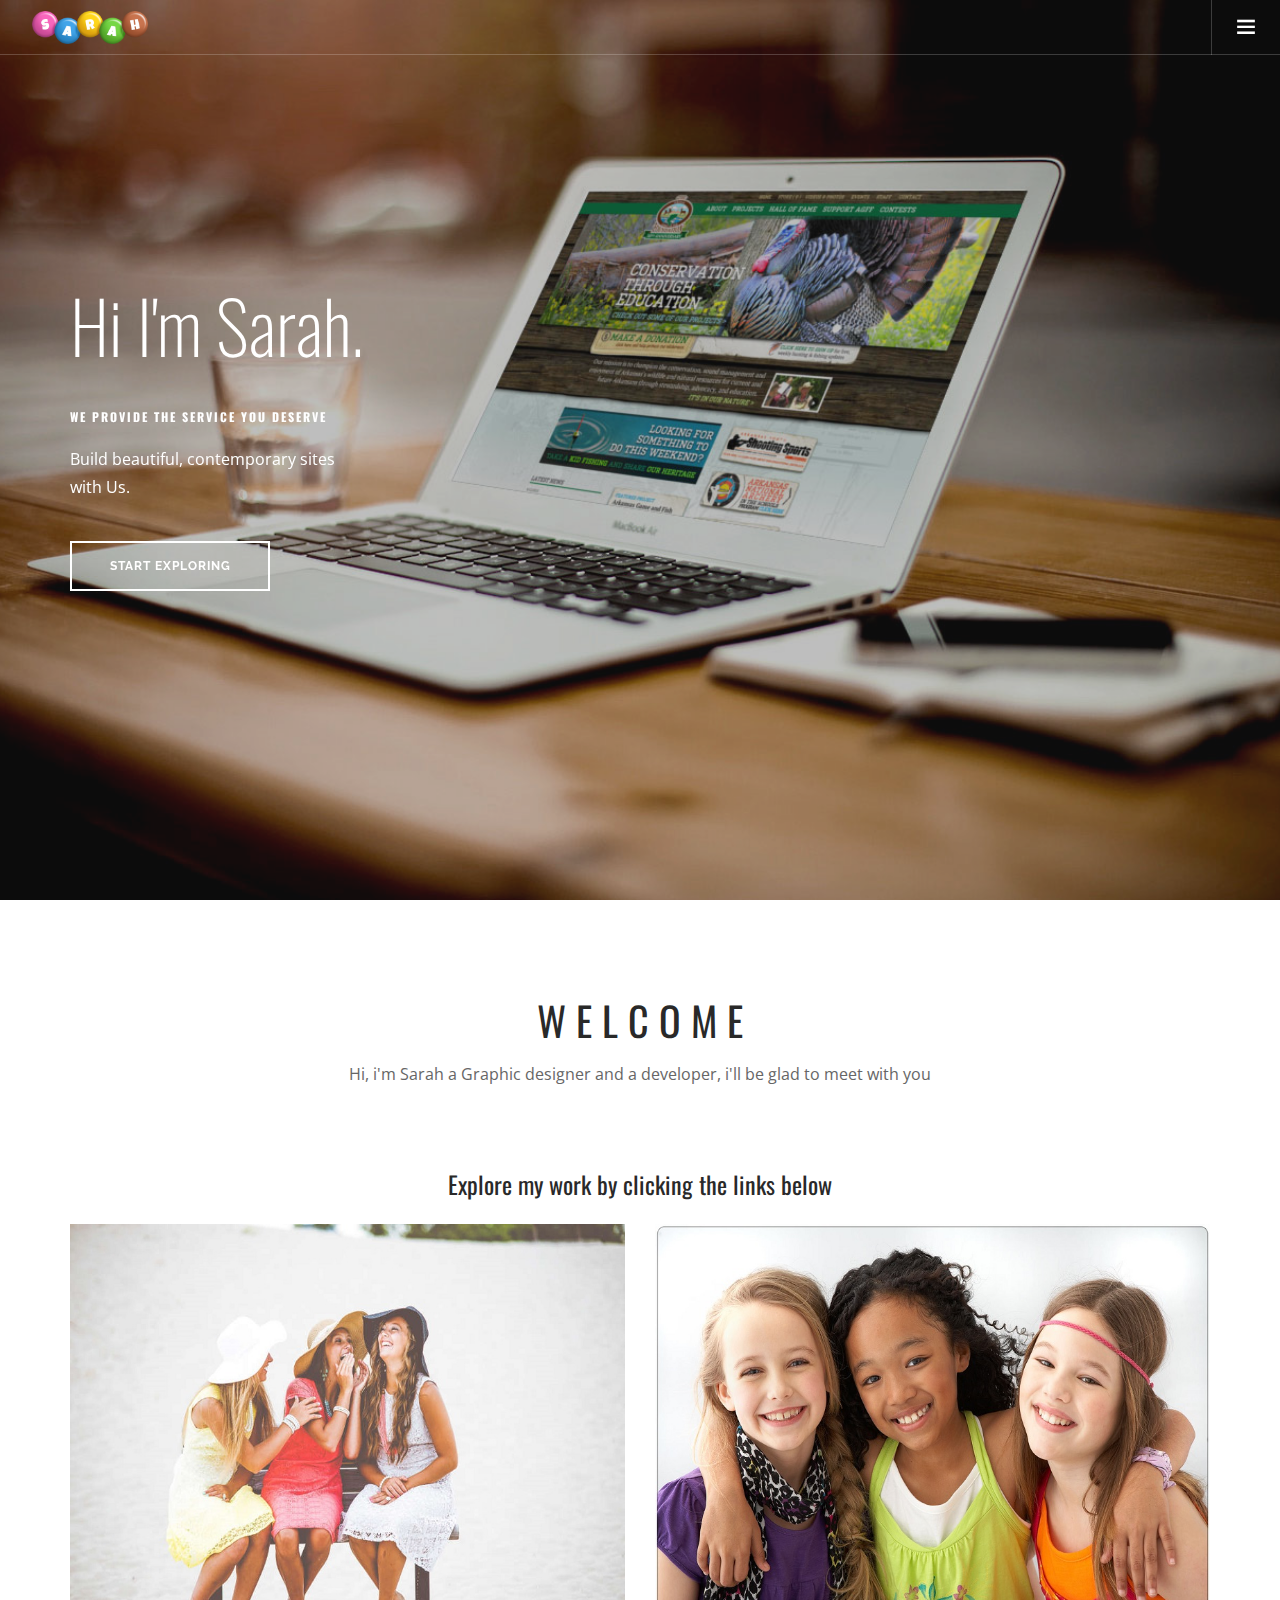
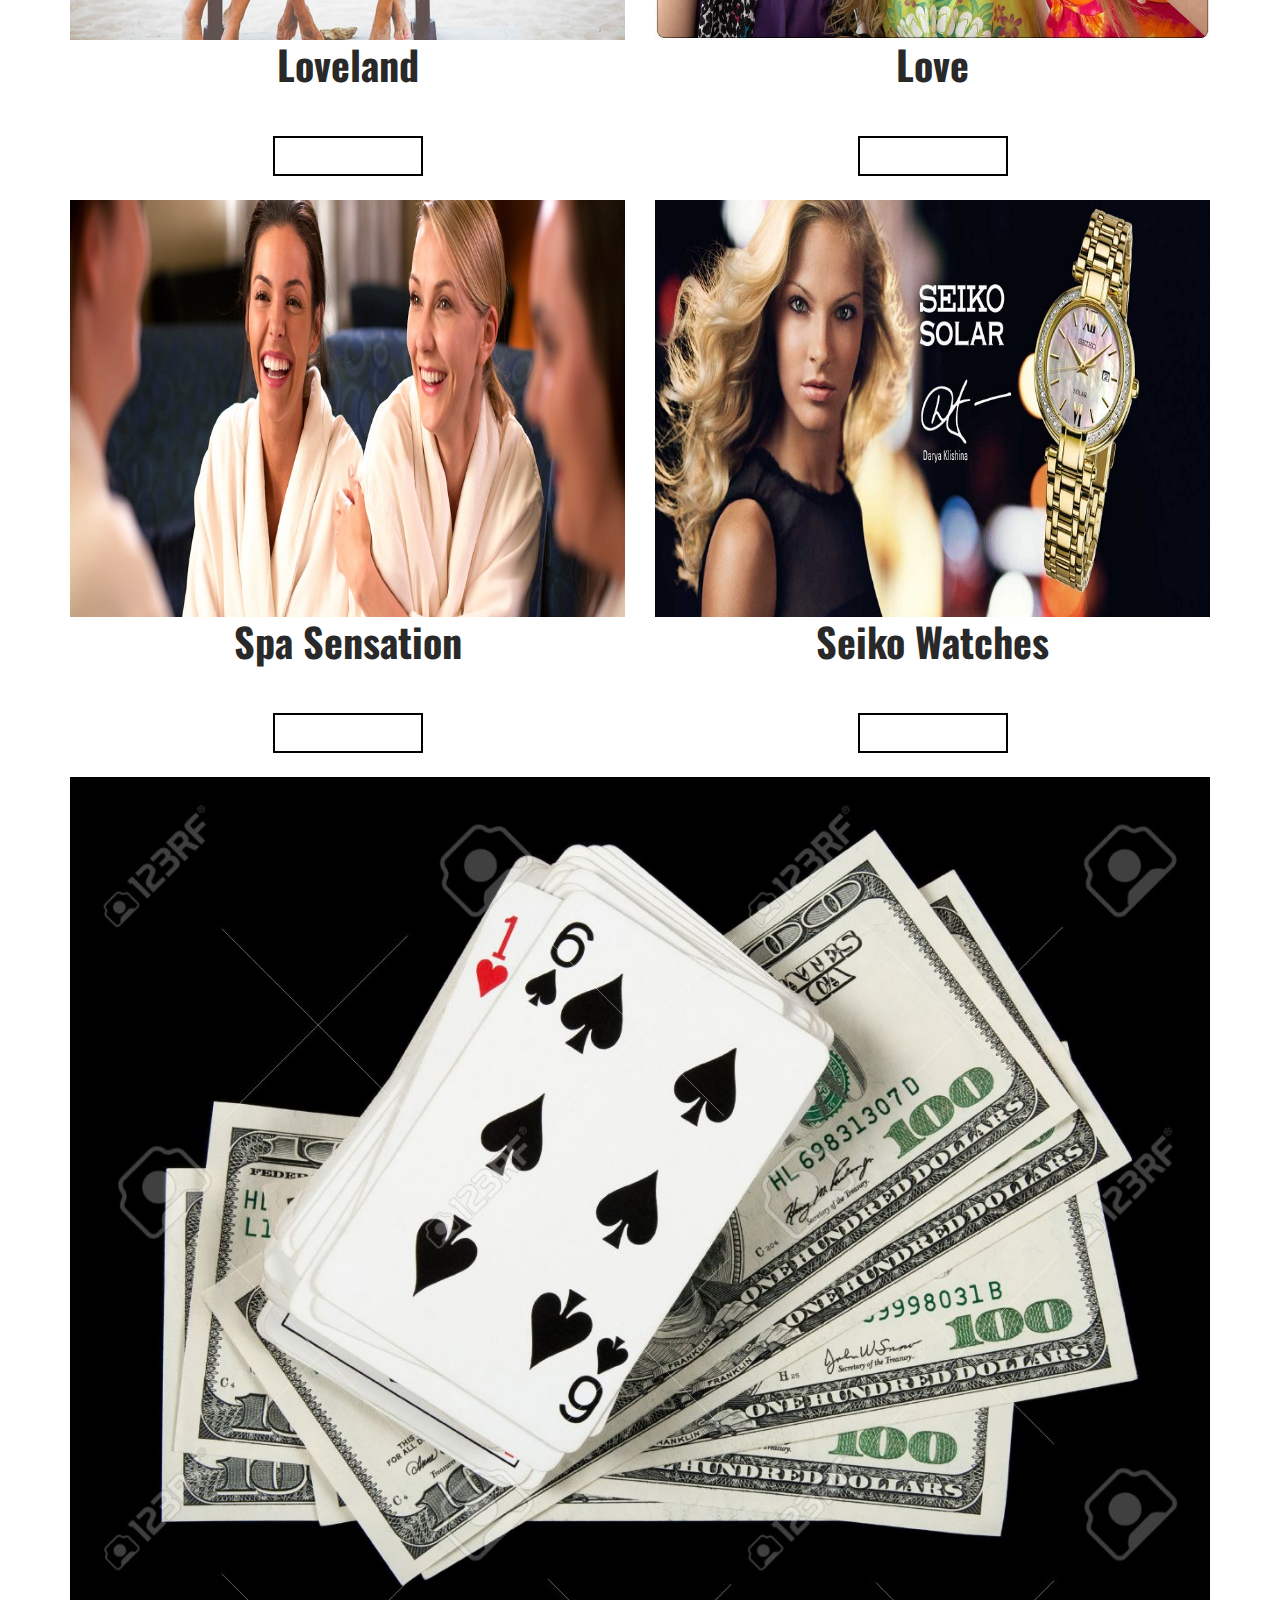
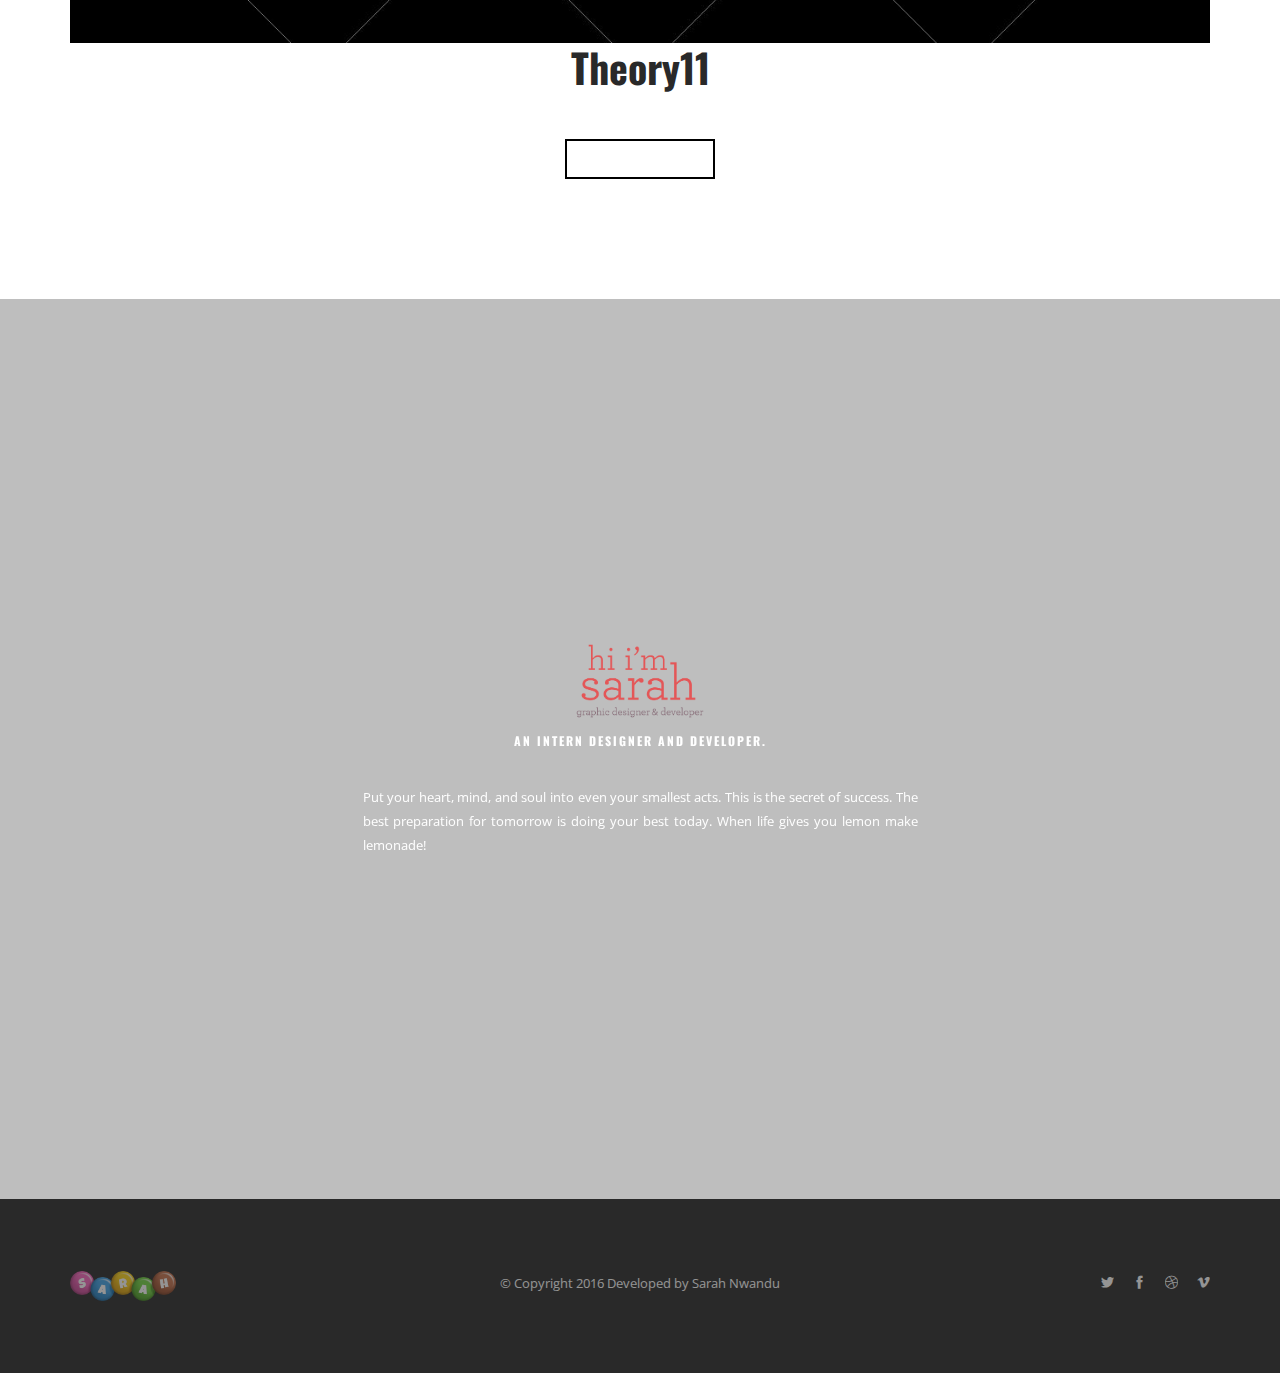
<file: index.html>
<!doctype html>
<html lang="en">
    <head>
        <meta charset="utf-8">
        <title>designsbysarah</title>
        <meta name="viewport" content="width=device-width, initial-scale=1.0">
        <link href="css/font-awesome.min.css" rel="stylesheet" type="text/css" media="all">
        <link href="css/themify-icons.css" rel="stylesheet" type="text/css" media="all" />
        <link href="css/bootstrap.css" rel="stylesheet" type="text/css" media="all" />
        <link href="css/flexslider.css" rel="stylesheet" type="text/css" media="all" />
        <link href="css/theme.css" rel="stylesheet" type="text/css" media="all" />
        <link href="css/custom.css" rel="stylesheet" type="text/css" media="all" />
        <link href='http://fonts.googleapis.com/css?family=Lato:300,400%7CRaleway:100,400,300,500,600,700%7COpen+Sans:400,500,600' rel='stylesheet' type='text/css'>
        <link href="http://fonts.googleapis.com/css?family=Oswald:300,400,600,700" rel="stylesheet" type="text/css">
        <link href="css/font-oswald.css" rel="stylesheet" type="text/css">
    </head>

    <body>

		<div class="nav-container">



		    <nav class="absolute transparent">
		            <div class="nav-bar">
		                <div class="module left">
		                    <a href="index.html">
		                        <img class="logo logo-light" alt="Foundry" src="img/sarah3.png">
		                        <img class="logo logo-dark" alt="Foundry" src="img/sarah1.png">
		                    </a>
		                </div>
		                <div class="module widget-handle offscreen-toggle right">
		                    <i class="ti-menu"></i>
		                </div>
		            </div>
		            <div class="offscreen-container bg-dark text-center">
		                <div class="close-nav">
		                    <a href="#">
		                        <i class="ti-close"></i>
		                    </a>
		                </div>
		                <div class="v-align-transform text-center">
		                    <a href="index.html"><img alt="Logo" class="image-xs mb40 mb-xs-24" src="img/sarah3.png"></a>
		                    <ul class="mb40 mb-xs-24">
		                        <li class="fade-on-hover"><a href="sarah.quickweb.com.ng/loveland"><h5 class="uppercase mb8">Loveland</h5></a></li>
                            <li class="fade-on-hover"><a href="sarah.quickweb.com.ng/love"><h5 class="uppercase mb8">Love</h5></a></li>
                            <li class="fade-on-hover"><a href="sarah.quickweb.com.ng/spasensation"><h5 class="uppercase mb8">Spa sensation</h5></a></li>
                            <li class="fade-on-hover"><a href="sarah.quickweb.com.ng/seiko"><h5 class="uppercase mb8">Seiko Watches</h5></a></li>
                            <li class="fade-on-hover"><a href="sarah.quickweb.com.ng/theory"><h5 class="uppercase mb8">Theory11</h5></a></li>
		                    </ul>
		                    <p class="fade-half">09,Akinhanmi Street Off Western Avenue,<br>Surulere Lagos. Nigeria<br>
		                        (234) 8055709729<br>sarah@quickweb.com.ng</p>
		                    <ul class="list-inline social-list">
		                        <li>
		                            <a href="#">
		                                <i class="ti-twitter-alt"></i>
		                            </a>
		                        </li>
		                        <li>
		                            <a href="#">
		                                <i class="ti-dribbble"></i>
		                            </a>
		                        </li>
		                        <li>
		                            <a href="#">
		                                <i class="ti-vimeo-alt"></i>
		                            </a>
		                        </li>
		                    </ul>
		                </div>
		            </div>
		        </nav>











		</div>

		<div class="main-container">







			<section class="cover fullscreen image-slider slider-all-controls controls-inside parallax">
		        <ul class="slides">
		            <li class="overlay image-bg">
		                <div class="background-image-holder">
		                    <img alt="picture1" class="background-image" src="img/web.jpg">
		                </div>
		                <div class="container v-align-transform">
		                    <div class="row">
		                        <div class="col-md-6 col-sm-8">
		                            <h1 class="mb40 mb-xs-16 large">Hi I'm
                                  Sarah.</h1>
		                            <h6 class="uppercase mb16">we provide the service you deserve</h6>
		                            <p class="lead mb40">
		                                Build beautiful, contemporary sites
		                                <br>with Us.
		                            </p>
		                            <a class="btn btn-lg" href="explore.html">Start Exploring</a>
		                        </div>
		                    </div>

		                </div>

		            </li>
		        </ul>
		    </section>
        <section>
		        <div class="container">
		            <div class="row">
		                <div class="col-md-8 col-md-offset-2 col-sm-10 col-sm-offset-1 text-center">
		                    <h2 class="uppercase mb16">welcome</h2>
		                    <p class="lead mb80">Hi, i'm Sarah a Graphic designer and a developer, i'll be glad to meet with you</p>
		                </div>
		            </div>
                <h4><p class="text-center">Explore my work by clicking the links below </p></h4>



                <!-- <div class="v-align-transform text-center">
                    <a href="index.html"><img alt="Logo" class="image-xs mb40 mb-xs-24" src="img/sarah3.png"></a>
                    <ul class="mb40 mb-xs-24">
                        <li class="fade-on-hover"><a href=""><h5 class="uppercase mb8">Loveland</h5></a></li>
                        <li class="fade-on-hover"><a href="sarah.quickweb.com.ng/love"><h5 class="uppercase mb8">Love</h5></a></li>
                        <li class="fade-on-hover"><a href="../Projects/2016/spasensation/index.html" target="_blank"><h5 class="uppercase mb8">Spa sensation</h5></a></li>
                        <li class="fade-on-hover"><a href="sarah.quickweb.com.ng/seikowatches"><h5 class="uppercase mb8">Seiko Watches</h5></a></li>
                        <li class="fade-on-hover"><a href="sarah.quickweb.com.ng/theory"><h5 class="uppercase mb8">Theory11</h5></a></li>
                    </ul>
                  </div> -->

                  <div class="row">
		                <div class=" release col-md-6 col-sm-6 text-center">
		                        <img src="img/happiness.jpg"  class="background-image">
		                        <div class="ty" style="color: white !important;">
		                          <h2 style="font-weight: bold;" class="hey">Loveland</h2>

                              <br>
                              <a href="#" class="btn gold shop hey">EXPLORE</a>
		                        </div>
		                    </div>
                        <div class=" release col-md-6 col-sm-6 text-center">
                                <img src="img/happy1.jpg"  class="background-image">
                                <div class="ty" style="color: white !important;">
                                  <h2 style="font-weight: bold;" class="hey">Love</h2>

                                  <br>
                                  <a href="#" class="btn gold shop hey">EXPLORE</a>
                                </div>
                            </div>

		            </div>

                <div class="row">
                  <div class=" release col-md-6 col-sm-6 text-center">
                          <img src="img/spafriends.jpg"  class="background-image">
                          <div class="ty" style="color: white !important;">
                            <h2 style="font-weight: bold;" class="hey">Spa Sensation</h2>

                            <br>
                            <a href="../Projects/2016/spasensation/index.html" class="btn gold shop hey">EXPLORE</a>
                          </div>
                      </div>
                      <div class=" release col-md-6 col-sm-6 text-center">
                              <img src="img/sikda.jpg"  class="background-image">
                              <div class="ty" style="color: white !important;">
                                <h2 style="font-weight: bold;" class="hey">Seiko Watches</h2>

                                <br>
                                <a href="#" class="btn gold shop hey">EXPLORE</a>
                              </div>
                          </div>

              </div>
              <div class="row">
                <div class=" release col-md-12 col-sm-6 text-center">
                        <img src="img/theory36.jpg"  class="background-image">
                        <div class="ty" style="color: white !important;">
                          <h2 style="font-weight: bold;" class="hey">Theory11</h2>

                          <br>
                          <a href="#" class="btn gold shop hey">EXPLORE</a>
                        </div>
                    </div>
                  </div>


		    </section>

        <section class="cover fullscreen image-slider slider-arrow-controls controls-inside parallax">
		        <ul class="slides">
		            <li class="overlay image-bg">
		                <div class="background-image-holder">
		                    <img alt="image" class="background-image" src="img/cover7.jpg">
		                </div>
		                <div class="container v-align-transform">
		                    <div class="row">
		                        <div class="col-md-6 col-md-offset-3 col-sm-8 col-sm-offset-2 text-center">
		                            <img alt="Logo" class="image-small mb8" src="img/sarah1.png">
		                            <h6 class="uppercase mb32">An Intern Designer and Developer.</h6>
		                            <p class="text-justify mb0">
                                  Put your heart, mind, and soul into even your smallest acts. This is the secret of success.
                                  The best preparation for tomorrow is doing your best today.

                                  When life gives you lemon make lemonade!
		                            </p>
		                        </div>
		                    </div>

		                </div>

		            </li>
		        </ul>
		    </section>

        <footer class="footer-2 bg-dark text-center-xs">
				<div class="container">
					<div class="row">
						<div class="col-sm-4">
							<a href="#"><img class="image-xxs fade-half" alt="Pic" src="img/sarah3.png"></a>
						</div>

						<div class="col-sm-4 text-center">
							<span class="fade-half">
								© Copyright 2016 Developed by Sarah Nwandu</span>
						</div>

						<div class="col-sm-4 text-right text-center-xs">
							<ul class="list-inline social-list">
								<li><a href="#"><i class="ti-twitter-alt"></i></a></li>
								<li><a href="#"><i class="ti-facebook"></i></a></li>
								<li><a href="#"><i class="ti-dribbble"></i></a></li>
								<li><a href="#"><i class="ti-vimeo-alt"></i></a></li>
							</ul>
						</div>
					</div>
				</div>
			</footer>
		</div>


	<script src="js/jquery.min.js"></script>
        <script src="js/bootstrap.min.js"></script>
        <script src="js/flexslider.min.js"></script>
        <script src="js/parallax.js"></script>
        <script src="js/scripts.js"></script>
    </body>
</html>
</file>
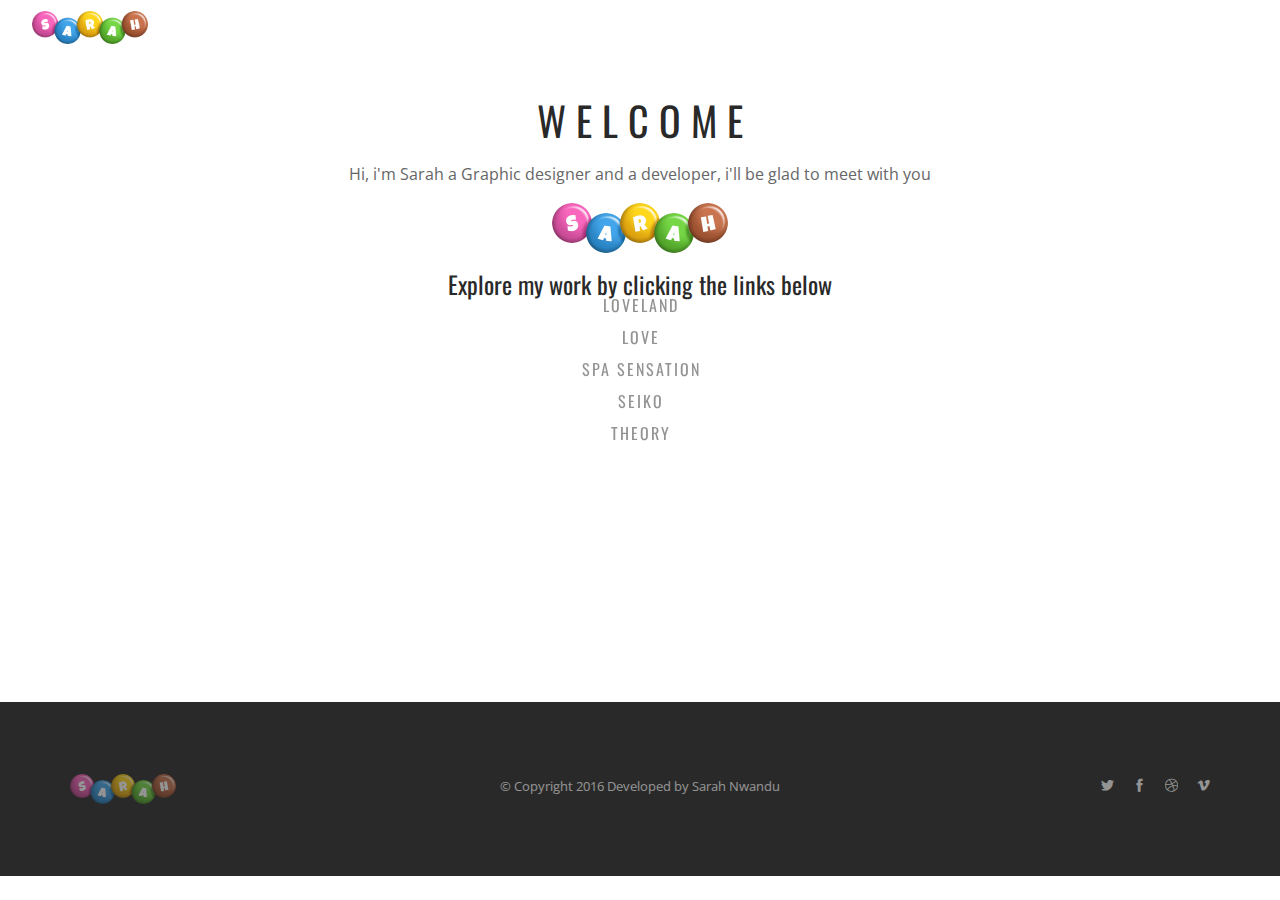
<file: explore.html>
<!doctype html>
<html lang="en">
    <head>
        <meta charset="utf-8">
        <title>designsbysarah</title>
        <meta name="viewport" content="width=device-width, initial-scale=1.0">
        <link href="css/font-awesome.min.css" rel="stylesheet" type="text/css" media="all">
        <link href="css/themify-icons.css" rel="stylesheet" type="text/css" media="all" />
        <link href="css/bootstrap.css" rel="stylesheet" type="text/css" media="all" />
        <link href="css/flexslider.css" rel="stylesheet" type="text/css" media="all" />
        <link href="css/theme.css" rel="stylesheet" type="text/css" media="all" />
        <link href="css/custom.css" rel="stylesheet" type="text/css" media="all" />
        <link href='http://fonts.googleapis.com/css?family=Lato:300,400%7CRaleway:100,400,300,500,600,700%7COpen+Sans:400,500,600' rel='stylesheet' type='text/css'>
        <link href="http://fonts.googleapis.com/css?family=Oswald:300,400,600,700" rel="stylesheet" type="text/css">
        <link href="css/font-oswald.css" rel="stylesheet" type="text/css">
    </head>

    <body>

		<div class="nav-container">

      <nav class="absolute transparent">
              <div class="nav-bar">
                  <div class="module left">
                      <a href="index.html">
                          <img class="logo logo-light" alt="Foundry" src="img/sarah3.png">
                          <img class="logo logo-dark" alt="Foundry" src="img/sarah1.png">
                      </a>
                  </div>
                  <div class="module widget-handle offscreen-toggle right">
                      <i class="ti-menu"></i>
                  </div>
              </div>
              <div class="offscreen-container bg-dark text-center">
                  <div class="close-nav">
                      <a href="#">
                          <i class="ti-close"></i>
                      </a>
                  </div>
                  <div class="v-align-transform text-center">
                      <a href="index.html"><img alt="Logo" class="image-xs mb40 mb-xs-24" src="img/sarah3.png"></a>
                      <ul class="mb40 mb-xs-24">
                          <li class="fade-on-hover"><a href="sarah.quickweb.com.ng/loveland"><h5 class="uppercase mb8">Loveland</h5></a></li>
                          <li class="fade-on-hover"><a href="sarah.quickweb.com.ng/love"><h5 class="uppercase mb8">Love</h5></a></li>
                          <li class="fade-on-hover"><a href="sarah.quickweb.com.ng/spasensation"><h5 class="uppercase mb8">Spa sensation</h5></a></li>
                          <li class="fade-on-hover"><a href="sarah.quickweb.com.ng/seiko"><h5 class="uppercase mb8">Seiko Watches</h5></a></li>
                          <li class="fade-on-hover"><a href="sarah.quickweb.com.ng/theory"><h5 class="uppercase mb8">Theory11</h5></a></li>
                      </ul>
                      <p class="fade-half">09,Akinhanmi Street Off Western Avenue,<br>Surulere Lagos. Nigeria<br>
                          (234) 8055709729<br>sarah@quickweb.com.ng</p>
                      <ul class="list-inline social-list">
                          <li>
                              <a href="#">
                                  <i class="ti-twitter-alt"></i>
                              </a>
                          </li>
                          <li>
                              <a href="#">
                                  <i class="ti-dribbble"></i>
                              </a>
                          </li>
                          <li>
                              <a href="#">
                                  <i class="ti-vimeo-alt"></i>
                              </a>
                          </li>
                      </ul>
                  </div>
              </div>
          </nav>











  </div>

  <div class="main-container">






<section>
    <div class="container">
        <div class="row">
            <div class="col-md-8 col-md-offset-2 col-sm-10 col-sm-offset-1 text-center">
                <h2 class="uppercase mb16">welcome</h2>
                <p class="lead mb80">Hi, i'm Sarah a Graphic designer and a developer, i'll be glad to meet with you</p>
            </div>
        </div>
        <h4><p class="text-center">Explore my work by clicking the links below </p></h4>







        <div class="v-align-transform text-center">
            <a href="index.html"><img alt="Logo" class="image-xs mb40 mb-xs-24" src="img/sarah3.png"></a>
            <ul class="mb40 mb-xs-24">
                <li class="fade-on-hover"><a href="sarah.quickweb.com.ng/loveland"><h5 class="uppercase mb8">Loveland</h5></a></li>
                <li class="fade-on-hover"><a href="sarah.quickweb.com.ng/love"><h5 class="uppercase mb8">Love</h5></a></li>
                <li class="fade-on-hover"><a href="sarah.quickweb.com.ng/spasensation"><h5 class="uppercase mb8">Spa sensation</h5></a></li>
                <li class="fade-on-hover"><a href="sarah.quickweb.com.ng/seiko"><h5 class="uppercase mb8">Seiko</h5></a></li>
                <li class="fade-on-hover"><a href="sarah.quickweb.com.ng/theory"><h5 class="uppercase mb8">Theory</h5></a></li>
            </ul>
          </div>


</section>

<footer class="footer-2 bg-dark text-center-xs">
<div class="container">
  <div class="row">
    <div class="col-sm-4">
      <a href="#"><img class="image-xxs fade-half" alt="Pic" src="img/sarah3.png"></a>
    </div>

    <div class="col-sm-4 text-center">
      <span class="fade-half">
        © Copyright 2016 Developed by Sarah Nwandu</span>
    </div>

    <div class="col-sm-4 text-right text-center-xs">
      <ul class="list-inline social-list">
        <li><a href="#"><i class="ti-twitter-alt"></i></a></li>
        <li><a href="#"><i class="ti-facebook"></i></a></li>
        <li><a href="#"><i class="ti-dribbble"></i></a></li>
        <li><a href="#"><i class="ti-vimeo-alt"></i></a></li>
      </ul>
    </div>
  </div>
</div>
</footer>
</div>


<script src="js/jquery.min.js"></script>
<script src="js/bootstrap.min.js"></script>
<script src="js/flexslider.min.js"></script>
<script src="js/parallax.js"></script>
<script src="js/scripts.js"></script>
</body>
</html>
</file>
<file: css/themify-icons.css>
@font-face {
	font-family: 'themify';
	src:url('../fonts/themify.eot?');
	src:url('../fonts/themify.eot?#iefix-fvbane') format('embedded-opentype'),
		url('../fonts/themify.woff') format('woff'),
		url('../fonts/themify.ttf') format('truetype'),
		url('../fonts/themify.svg') format('svg');
	font-weight: normal;
	font-style: normal;
}

[class^="ti-"], [class*=" ti-"] {
	font-family: 'themify';
	speak: none;
	font-style: normal;
	font-weight: normal;
	font-variant: normal;
	text-transform: none;
	line-height: 1;

	/* Better Font Rendering =========== */
	-webkit-font-smoothing: antialiased;
	-moz-osx-font-smoothing: grayscale;
}

.ti-wand:before {
	content: "\e600";
}
.ti-volume:before {
	content: "\e601";
}
.ti-user:before {
	content: "\e602";
}
.ti-unlock:before {
	content: "\e603";
}
.ti-unlink:before {
	content: "\e604";
}
.ti-trash:before {
	content: "\e605";
}
.ti-thought:before {
	content: "\e606";
}
.ti-target:before {
	content: "\e607";
}
.ti-tag:before {
	content: "\e608";
}
.ti-tablet:before {
	content: "\e609";
}
.ti-star:before {
	content: "\e60a";
}
.ti-spray:before {
	content: "\e60b";
}
.ti-signal:before {
	content: "\e60c";
}
.ti-shopping-cart:before {
	content: "\e60d";
}
.ti-shopping-cart-full:before {
	content: "\e60e";
}
.ti-settings:before {
	content: "\e60f";
}
.ti-search:before {
	content: "\e610";
}
.ti-zoom-in:before {
	content: "\e611";
}
.ti-zoom-out:before {
	content: "\e612";
}
.ti-cut:before {
	content: "\e613";
}
.ti-ruler:before {
	content: "\e614";
}
.ti-ruler-pencil:before {
	content: "\e615";
}
.ti-ruler-alt:before {
	content: "\e616";
}
.ti-bookmark:before {
	content: "\e617";
}
.ti-bookmark-alt:before {
	content: "\e618";
}
.ti-reload:before {
	content: "\e619";
}
.ti-plus:before {
	content: "\e61a";
}
.ti-pin:before {
	content: "\e61b";
}
.ti-pencil:before {
	content: "\e61c";
}
.ti-pencil-alt:before {
	content: "\e61d";
}
.ti-paint-roller:before {
	content: "\e61e";
}
.ti-paint-bucket:before {
	content: "\e61f";
}
.ti-na:before {
	content: "\e620";
}
.ti-mobile:before {
	content: "\e621";
}
.ti-minus:before {
	content: "\e622";
}
.ti-medall:before {
	content: "\e623";
}
.ti-medall-alt:before {
	content: "\e624";
}
.ti-marker:before {
	content: "\e625";
}
.ti-marker-alt:before {
	content: "\e626";
}
.ti-arrow-up:before {
	content: "\e627";
}
.ti-arrow-right:before {
	content: "\e628";
}
.ti-arrow-left:before {
	content: "\e629";
}
.ti-arrow-down:before {
	content: "\e62a";
}
.ti-lock:before {
	content: "\e62b";
}
.ti-location-arrow:before {
	content: "\e62c";
}
.ti-link:before {
	content: "\e62d";
}
.ti-layout:before {
	content: "\e62e";
}
.ti-layers:before {
	content: "\e62f";
}
.ti-layers-alt:before {
	content: "\e630";
}
.ti-key:before {
	content: "\e631";
}
.ti-import:before {
	content: "\e632";
}
.ti-image:before {
	content: "\e633";
}
.ti-heart:before {
	content: "\e634";
}
.ti-heart-broken:before {
	content: "\e635";
}
.ti-hand-stop:before {
	content: "\e636";
}
.ti-hand-open:before {
	content: "\e637";
}
.ti-hand-drag:before {
	content: "\e638";
}
.ti-folder:before {
	content: "\e639";
}
.ti-flag:before {
	content: "\e63a";
}
.ti-flag-alt:before {
	content: "\e63b";
}
.ti-flag-alt-2:before {
	content: "\e63c";
}
.ti-eye:before {
	content: "\e63d";
}
.ti-export:before {
	content: "\e63e";
}
.ti-exchange-vertical:before {
	content: "\e63f";
}
.ti-desktop:before {
	content: "\e640";
}
.ti-cup:before {
	content: "\e641";
}
.ti-crown:before {
	content: "\e642";
}
.ti-comments:before {
	content: "\e643";
}
.ti-comment:before {
	content: "\e644";
}
.ti-comment-alt:before {
	content: "\e645";
}
.ti-close:before {
	content: "\e646";
}
.ti-clip:before {
	content: "\e647";
}
.ti-angle-up:before {
	content: "\e648";
}
.ti-angle-right:before {
	content: "\e649";
}
.ti-angle-left:before {
	content: "\e64a";
}
.ti-angle-down:before {
	content: "\e64b";
}
.ti-check:before {
	content: "\e64c";
}
.ti-check-box:before {
	content: "\e64d";
}
.ti-camera:before {
	content: "\e64e";
}
.ti-announcement:before {
	content: "\e64f";
}
.ti-brush:before {
	content: "\e650";
}
.ti-briefcase:before {
	content: "\e651";
}
.ti-bolt:before {
	content: "\e652";
}
.ti-bolt-alt:before {
	content: "\e653";
}
.ti-blackboard:before {
	content: "\e654";
}
.ti-bag:before {
	content: "\e655";
}
.ti-move:before {
	content: "\e656";
}
.ti-arrows-vertical:before {
	content: "\e657";
}
.ti-arrows-horizontal:before {
	content: "\e658";
}
.ti-fullscreen:before {
	content: "\e659";
}
.ti-arrow-top-right:before {
	content: "\e65a";
}
.ti-arrow-top-left:before {
	content: "\e65b";
}
.ti-arrow-circle-up:before {
	content: "\e65c";
}
.ti-arrow-circle-right:before {
	content: "\e65d";
}
.ti-arrow-circle-left:before {
	content: "\e65e";
}
.ti-arrow-circle-down:before {
	content: "\e65f";
}
.ti-angle-double-up:before {
	content: "\e660";
}
.ti-angle-double-right:before {
	content: "\e661";
}
.ti-angle-double-left:before {
	content: "\e662";
}
.ti-angle-double-down:before {
	content: "\e663";
}
.ti-zip:before {
	content: "\e664";
}
.ti-world:before {
	content: "\e665";
}
.ti-wheelchair:before {
	content: "\e666";
}
.ti-view-list:before {
	content: "\e667";
}
.ti-view-list-alt:before {
	content: "\e668";
}
.ti-view-grid:before {
	content: "\e669";
}
.ti-uppercase:before {
	content: "\e66a";
}
.ti-upload:before {
	content: "\e66b";
}
.ti-underline:before {
	content: "\e66c";
}
.ti-truck:before {
	content: "\e66d";
}
.ti-timer:before {
	content: "\e66e";
}
.ti-ticket:before {
	content: "\e66f";
}
.ti-thumb-up:before {
	content: "\e670";
}
.ti-thumb-down:before {
	content: "\e671";
}
.ti-text:before {
	content: "\e672";
}
.ti-stats-up:before {
	content: "\e673";
}
.ti-stats-down:before {
	content: "\e674";
}
.ti-split-v:before {
	content: "\e675";
}
.ti-split-h:before {
	content: "\e676";
}
.ti-smallcap:before {
	content: "\e677";
}
.ti-shine:before {
	content: "\e678";
}
.ti-shift-right:before {
	content: "\e679";
}
.ti-shift-left:before {
	content: "\e67a";
}
.ti-shield:before {
	content: "\e67b";
}
.ti-notepad:before {
	content: "\e67c";
}
.ti-server:before {
	content: "\e67d";
}
.ti-quote-right:before {
	content: "\e67e";
}
.ti-quote-left:before {
	content: "\e67f";
}
.ti-pulse:before {
	content: "\e680";
}
.ti-printer:before {
	content: "\e681";
}
.ti-power-off:before {
	content: "\e682";
}
.ti-plug:before {
	content: "\e683";
}
.ti-pie-chart:before {
	content: "\e684";
}
.ti-paragraph:before {
	content: "\e685";
}
.ti-panel:before {
	content: "\e686";
}
.ti-package:before {
	content: "\e687";
}
.ti-music:before {
	content: "\e688";
}
.ti-music-alt:before {
	content: "\e689";
}
.ti-mouse:before {
	content: "\e68a";
}
.ti-mouse-alt:before {
	content: "\e68b";
}
.ti-money:before {
	content: "\e68c";
}
.ti-microphone:before {
	content: "\e68d";
}
.ti-menu:before {
	content: "\e68e";
}
.ti-menu-alt:before {
	content: "\e68f";
}
.ti-map:before {
	content: "\e690";
}
.ti-map-alt:before {
	content: "\e691";
}
.ti-loop:before {
	content: "\e692";
}
.ti-location-pin:before {
	content: "\e693";
}
.ti-list:before {
	content: "\e694";
}
.ti-light-bulb:before {
	content: "\e695";
}
.ti-Italic:before {
	content: "\e696";
}
.ti-info:before {
	content: "\e697";
}
.ti-infinite:before {
	content: "\e698";
}
.ti-id-badge:before {
	content: "\e699";
}
.ti-hummer:before {
	content: "\e69a";
}
.ti-home:before {
	content: "\e69b";
}
.ti-help:before {
	content: "\e69c";
}
.ti-headphone:before {
	content: "\e69d";
}
.ti-harddrives:before {
	content: "\e69e";
}
.ti-harddrive:before {
	content: "\e69f";
}
.ti-gift:before {
	content: "\e6a0";
}
.ti-game:before {
	content: "\e6a1";
}
.ti-filter:before {
	content: "\e6a2";
}
.ti-files:before {
	content: "\e6a3";
}
.ti-file:before {
	content: "\e6a4";
}
.ti-eraser:before {
	content: "\e6a5";
}
.ti-envelope:before {
	content: "\e6a6";
}
.ti-download:before {
	content: "\e6a7";
}
.ti-direction:before {
	content: "\e6a8";
}
.ti-direction-alt:before {
	content: "\e6a9";
}
.ti-dashboard:before {
	content: "\e6aa";
}
.ti-control-stop:before {
	content: "\e6ab";
}
.ti-control-shuffle:before {
	content: "\e6ac";
}
.ti-control-play:before {
	content: "\e6ad";
}
.ti-control-pause:before {
	content: "\e6ae";
}
.ti-control-forward:before {
	content: "\e6af";
}
.ti-control-backward:before {
	content: "\e6b0";
}
.ti-cloud:before {
	content: "\e6b1";
}
.ti-cloud-up:before {
	content: "\e6b2";
}
.ti-cloud-down:before {
	content: "\e6b3";
}
.ti-clipboard:before {
	content: "\e6b4";
}
.ti-car:before {
	content: "\e6b5";
}
.ti-calendar:before {
	content: "\e6b6";
}
.ti-book:before {
	content: "\e6b7";
}
.ti-bell:before {
	content: "\e6b8";
}
.ti-basketball:before {
	content: "\e6b9";
}
.ti-bar-chart:before {
	content: "\e6ba";
}
.ti-bar-chart-alt:before {
	content: "\e6bb";
}
.ti-back-right:before {
	content: "\e6bc";
}
.ti-back-left:before {
	content: "\e6bd";
}
.ti-arrows-corner:before {
	content: "\e6be";
}
.ti-archive:before {
	content: "\e6bf";
}
.ti-anchor:before {
	content: "\e6c0";
}
.ti-align-right:before {
	content: "\e6c1";
}
.ti-align-left:before {
	content: "\e6c2";
}
.ti-align-justify:before {
	content: "\e6c3";
}
.ti-align-center:before {
	content: "\e6c4";
}
.ti-alert:before {
	content: "\e6c5";
}
.ti-alarm-clock:before {
	content: "\e6c6";
}
.ti-agenda:before {
	content: "\e6c7";
}
.ti-write:before {
	content: "\e6c8";
}
.ti-window:before {
	content: "\e6c9";
}
.ti-widgetized:before {
	content: "\e6ca";
}
.ti-widget:before {
	content: "\e6cb";
}
.ti-widget-alt:before {
	content: "\e6cc";
}
.ti-wallet:before {
	content: "\e6cd";
}
.ti-video-clapper:before {
	content: "\e6ce";
}
.ti-video-camera:before {
	content: "\e6cf";
}
.ti-vector:before {
	content: "\e6d0";
}
.ti-themify-logo:before {
	content: "\e6d1";
}
.ti-themify-favicon:before {
	content: "\e6d2";
}
.ti-themify-favicon-alt:before {
	content: "\e6d3";
}
.ti-support:before {
	content: "\e6d4";
}
.ti-stamp:before {
	content: "\e6d5";
}
.ti-split-v-alt:before {
	content: "\e6d6";
}
.ti-slice:before {
	content: "\e6d7";
}
.ti-shortcode:before {
	content: "\e6d8";
}
.ti-shift-right-alt:before {
	content: "\e6d9";
}
.ti-shift-left-alt:before {
	content: "\e6da";
}
.ti-ruler-alt-2:before {
	content: "\e6db";
}
.ti-receipt:before {
	content: "\e6dc";
}
.ti-pin2:before {
	content: "\e6dd";
}
.ti-pin-alt:before {
	content: "\e6de";
}
.ti-pencil-alt2:before {
	content: "\e6df";
}
.ti-palette:before {
	content: "\e6e0";
}
.ti-more:before {
	content: "\e6e1";
}
.ti-more-alt:before {
	content: "\e6e2";
}
.ti-microphone-alt:before {
	content: "\e6e3";
}
.ti-magnet:before {
	content: "\e6e4";
}
.ti-line-double:before {
	content: "\e6e5";
}
.ti-line-dotted:before {
	content: "\e6e6";
}
.ti-line-dashed:before {
	content: "\e6e7";
}
.ti-layout-width-full:before {
	content: "\e6e8";
}
.ti-layout-width-default:before {
	content: "\e6e9";
}
.ti-layout-width-default-alt:before {
	content: "\e6ea";
}
.ti-layout-tab:before {
	content: "\e6eb";
}
.ti-layout-tab-window:before {
	content: "\e6ec";
}
.ti-layout-tab-v:before {
	content: "\e6ed";
}
.ti-layout-tab-min:before {
	content: "\e6ee";
}
.ti-layout-slider:before {
	content: "\e6ef";
}
.ti-layout-slider-alt:before {
	content: "\e6f0";
}
.ti-layout-sidebar-right:before {
	content: "\e6f1";
}
.ti-layout-sidebar-none:before {
	content: "\e6f2";
}
.ti-layout-sidebar-left:before {
	content: "\e6f3";
}
.ti-layout-placeholder:before {
	content: "\e6f4";
}
.ti-layout-menu:before {
	content: "\e6f5";
}
.ti-layout-menu-v:before {
	content: "\e6f6";
}
.ti-layout-menu-separated:before {
	content: "\e6f7";
}
.ti-layout-menu-full:before {
	content: "\e6f8";
}
.ti-layout-media-right-alt:before {
	content: "\e6f9";
}
.ti-layout-media-right:before {
	content: "\e6fa";
}
.ti-layout-media-overlay:before {
	content: "\e6fb";
}
.ti-layout-media-overlay-alt:before {
	content: "\e6fc";
}
.ti-layout-media-overlay-alt-2:before {
	content: "\e6fd";
}
.ti-layout-media-left-alt:before {
	content: "\e6fe";
}
.ti-layout-media-left:before {
	content: "\e6ff";
}
.ti-layout-media-center-alt:before {
	content: "\e700";
}
.ti-layout-media-center:before {
	content: "\e701";
}
.ti-layout-list-thumb:before {
	content: "\e702";
}
.ti-layout-list-thumb-alt:before {
	content: "\e703";
}
.ti-layout-list-post:before {
	content: "\e704";
}
.ti-layout-list-large-image:before {
	content: "\e705";
}
.ti-layout-line-solid:before {
	content: "\e706";
}
.ti-layout-grid4:before {
	content: "\e707";
}
.ti-layout-grid3:before {
	content: "\e708";
}
.ti-layout-grid2:before {
	content: "\e709";
}
.ti-layout-grid2-thumb:before {
	content: "\e70a";
}
.ti-layout-cta-right:before {
	content: "\e70b";
}
.ti-layout-cta-left:before {
	content: "\e70c";
}
.ti-layout-cta-center:before {
	content: "\e70d";
}
.ti-layout-cta-btn-right:before {
	content: "\e70e";
}
.ti-layout-cta-btn-left:before {
	content: "\e70f";
}
.ti-layout-column4:before {
	content: "\e710";
}
.ti-layout-column3:before {
	content: "\e711";
}
.ti-layout-column2:before {
	content: "\e712";
}
.ti-layout-accordion-separated:before {
	content: "\e713";
}
.ti-layout-accordion-merged:before {
	content: "\e714";
}
.ti-layout-accordion-list:before {
	content: "\e715";
}
.ti-ink-pen:before {
	content: "\e716";
}
.ti-info-alt:before {
	content: "\e717";
}
.ti-help-alt:before {
	content: "\e718";
}
.ti-headphone-alt:before {
	content: "\e719";
}
.ti-hand-point-up:before {
	content: "\e71a";
}
.ti-hand-point-right:before {
	content: "\e71b";
}
.ti-hand-point-left:before {
	content: "\e71c";
}
.ti-hand-point-down:before {
	content: "\e71d";
}
.ti-gallery:before {
	content: "\e71e";
}
.ti-face-smile:before {
	content: "\e71f";
}
.ti-face-sad:before {
	content: "\e720";
}
.ti-credit-card:before {
	content: "\e721";
}
.ti-control-skip-forward:before {
	content: "\e722";
}
.ti-control-skip-backward:before {
	content: "\e723";
}
.ti-control-record:before {
	content: "\e724";
}
.ti-control-eject:before {
	content: "\e725";
}
.ti-comments-smiley:before {
	content: "\e726";
}
.ti-brush-alt:before {
	content: "\e727";
}
.ti-youtube:before {
	content: "\e728";
}
.ti-vimeo:before {
	content: "\e729";
}
.ti-twitter:before {
	content: "\e72a";
}
.ti-time:before {
	content: "\e72b";
}
.ti-tumblr:before {
	content: "\e72c";
}
.ti-skype:before {
	content: "\e72d";
}
.ti-share:before {
	content: "\e72e";
}
.ti-share-alt:before {
	content: "\e72f";
}
.ti-rocket:before {
	content: "\e730";
}
.ti-pinterest:before {
	content: "\e731";
}
.ti-new-window:before {
	content: "\e732";
}
.ti-microsoft:before {
	content: "\e733";
}
.ti-list-ol:before {
	content: "\e734";
}
.ti-linkedin:before {
	content: "\e735";
}
.ti-layout-sidebar-2:before {
	content: "\e736";
}
.ti-layout-grid4-alt:before {
	content: "\e737";
}
.ti-layout-grid3-alt:before {
	content: "\e738";
}
.ti-layout-grid2-alt:before {
	content: "\e739";
}
.ti-layout-column4-alt:before {
	content: "\e73a";
}
.ti-layout-column3-alt:before {
	content: "\e73b";
}
.ti-layout-column2-alt:before {
	content: "\e73c";
}
.ti-instagram:before {
	content: "\e73d";
}
.ti-google:before {
	content: "\e73e";
}
.ti-github:before {
	content: "\e73f";
}
.ti-flickr:before {
	content: "\e740";
}
.ti-facebook:before {
	content: "\e741";
}
.ti-dropbox:before {
	content: "\e742";
}
.ti-dribbble:before {
	content: "\e743";
}
.ti-apple:before {
	content: "\e744";
}
.ti-android:before {
	content: "\e745";
}
.ti-save:before {
	content: "\e746";
}
.ti-save-alt:before {
	content: "\e747";
}
.ti-yahoo:before {
	content: "\e748";
}
.ti-wordpress:before {
	content: "\e749";
}
.ti-vimeo-alt:before {
	content: "\e74a";
}
.ti-twitter-alt:before {
	content: "\e74b";
}
.ti-tumblr-alt:before {
	content: "\e74c";
}
.ti-trello:before {
	content: "\e74d";
}
.ti-stack-overflow:before {
	content: "\e74e";
}
.ti-soundcloud:before {
	content: "\e74f";
}
.ti-sharethis:before {
	content: "\e750";
}
.ti-sharethis-alt:before {
	content: "\e751";
}
.ti-reddit:before {
	content: "\e752";
}
.ti-pinterest-alt:before {
	content: "\e753";
}
.ti-microsoft-alt:before {
	content: "\e754";
}
.ti-linux:before {
	content: "\e755";
}
.ti-jsfiddle:before {
	content: "\e756";
}
.ti-joomla:before {
	content: "\e757";
}
.ti-html5:before {
	content: "\e758";
}
.ti-flickr-alt:before {
	content: "\e759";
}
.ti-email:before {
	content: "\e75a";
}
.ti-drupal:before {
	content: "\e75b";
}
.ti-dropbox-alt:before {
	content: "\e75c";
}
.ti-css3:before {
	content: "\e75d";
}
.ti-rss:before {
	content: "\e75e";
}
.ti-rss-alt:before {
	content: "\e75f";
}
</file>
<file: css/custom.css>
/****** PLACE YOUR CUSTOM STYLES HERE ******/
.btn{
  border-color: black;
  background-color: inherit;
  color: inherit;
}

.btn:hover{
  color: white;
}

.btn:visited{
  color: black;
}
</file>
<file: css/font-oswald.css>
h1,h2,h3,h4,h5,h6{ font-family: 'Oswald','Raleway',"Helvetica Neue", Helvetica, Arial, sans-serif; }
</file>
